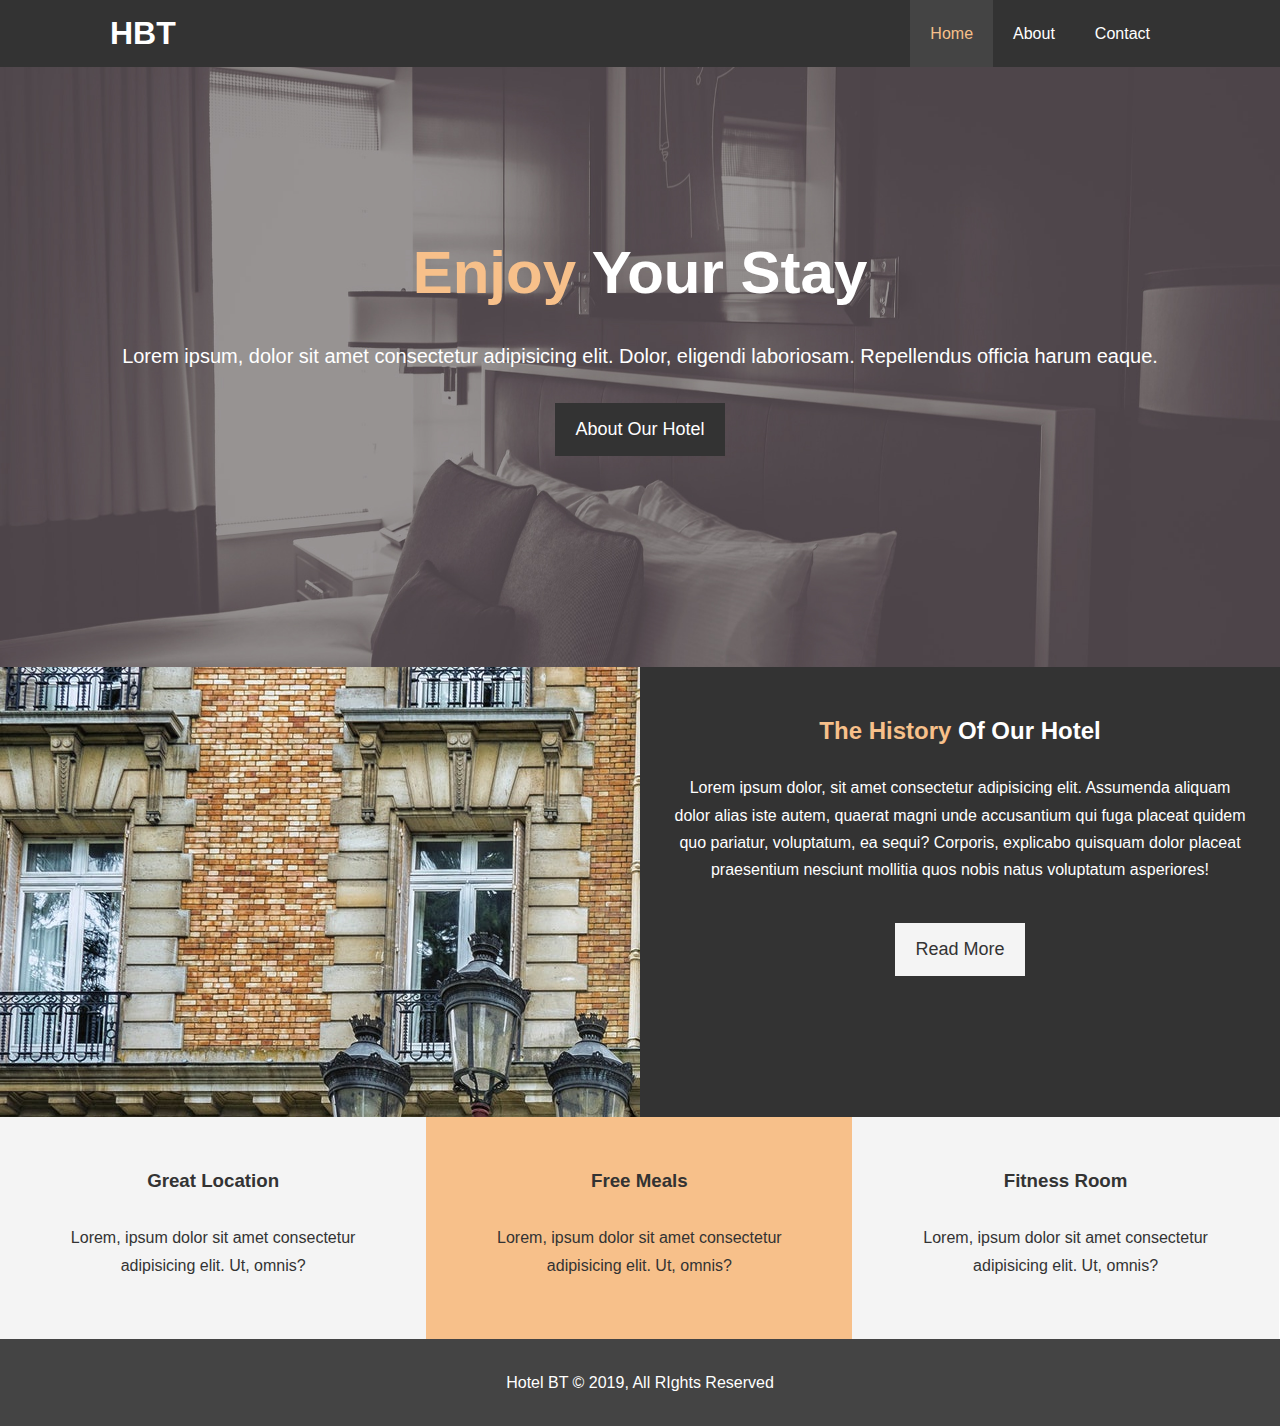
<file: index.html>
<!DOCTYPE html>
<html lang="en">

<head>
  <meta charset="UTF-8">
  <meta name="viewport" content="width=device-width, initial-scale=1.0">
  <meta http-equiv="X-UA-Compatible" content="ie=edge">
  <meta name="description" content="Welcome to the most extraordinary hotel in Boston Massachusetts">
  <meta name="keywords" content="hotel,boston hotel,new england hotel">
  <link rel="stylesheet" href="https://use.fontawesome.com/releases/v5.6.1/css/all.css"
    integrity="sha384-gfdkjb5BdAXd+lj+gudLWI+BXq4IuLW5IT+brZEZsLFm++aCMlF1V92rMkPaX4PP" crossorigin="anonymous">
  <link rel="stylesheet" href="assets/style.css">
  <link rel="stylesheet" media="screen and (max-width: 768px)" href="assets/mobile.css">
  <title>Hotel BT | Welcome</title>
</head>

<body>
  <header>
    <nav id="navbar">
      <div class="container">
        <h1 class="logo"><a href="index.html">HBT</a></h1>
        <ul>
          <li><a class="current" href="index.html">Home</a></li>
          <li><a href="about.html">About</a></li>
          <li><a href="contact.html">Contact</a></li>
        </ul>
      </div>
    </nav>

    <div id="showcase">
      <div class="container">
        <div class="showcase-content">
          <h1><span class="text-primary">Enjoy</span> Your Stay</h1>
          <p class="lead">Lorem ipsum, dolor sit amet consectetur adipisicing elit. Dolor, eligendi laboriosam.
            Repellendus officia harum eaque.</p>
          <a class="btn" href="about.html">About Our Hotel</a>
        </div>
      </div>
    </div>
  </header>

  <section id="home-info" class="bg-dark">
    <div class="info-img"></div>
    <div class="info-content">
      <h2><span class="text-primary">The History</span> Of Our Hotel</h2>
      <p>
        Lorem ipsum dolor, sit amet consectetur adipisicing elit. Assumenda
        aliquam dolor alias iste autem, quaerat magni unde accusantium qui
        fuga placeat quidem quo pariatur, voluptatum, ea sequi? Corporis,
        explicabo quisquam dolor placeat praesentium nesciunt mollitia quos
        nobis natus voluptatum asperiores!
      </p>
      <a href="about.html" class="btn btn-light">Read More</a>
    </div>
  </section>

  <section id="features">
    <div class="box bg-light">
      <i class="fas fa-hotel fa-3x"></i>
      <h3>Great Location</h3>
      <p>Lorem, ipsum dolor sit amet consectetur adipisicing elit. Ut, omnis?</p>
    </div>
    <div class="box bg-primary">
      <i class="fas fa-utensils fa-3x"></i>
      <h3>Free Meals</h3>
      <p>Lorem, ipsum dolor sit amet consectetur adipisicing elit. Ut, omnis?</p>
    </div>
    <div class="box bg-light">
      <i class="fas fa-dumbbell fa-3x"></i>
      <h3>Fitness Room</h3>
      <p>Lorem, ipsum dolor sit amet consectetur adipisicing elit. Ut, omnis?</p>
    </div>
  </section>

  <div class="clr"></div>

  <footer id="main-footer">
    <p>Hotel BT &copy; 2019, All RIghts Reserved</p>
  </footer>
</body>

</html>
</file>
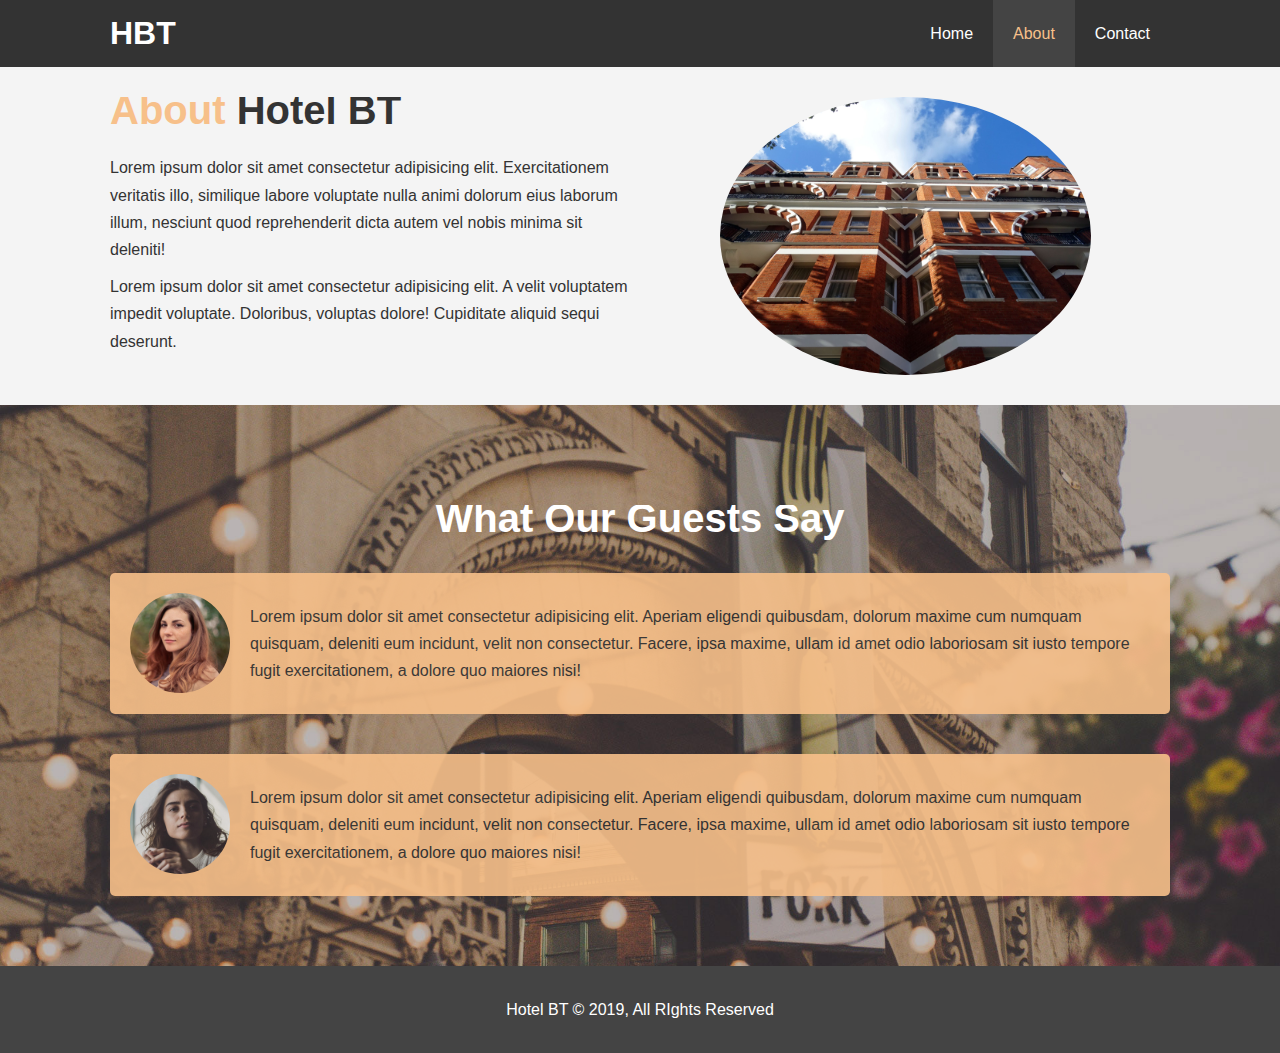
<file: about.html>
<!DOCTYPE html>
<html lang="en">

<head>
  <meta charset="UTF-8">
  <meta name="viewport" content="width=device-width, initial-scale=1.0">
  <meta http-equiv="X-UA-Compatible" content="ie=edge">
  <meta name="description" content="Welcome to the most extraordinary hotel in Boston Massachusetts">
  <meta name="keywords" content="hotel,boston hotel,new england hotel">
  <link rel="stylesheet" href="assets/style.css">
  <link rel="stylesheet" media="screen and (max-width: 768px)" href="assets/mobile.css">
  <title>Hotel BT | About</title>
</head>

<body>
  <header>
    <nav id="navbar">
      <div class="container">
        <h1 class="logo"><a href="index.html">HBT</a></h1>
        <ul>
          <li><a href="index.html">Home</a></li>
          <li><a class="current" href="about.html">About</a></li>
          <li><a href="contact.html">Contact</a></li>
        </ul>
      </div>
    </nav>
  </header>

  <section id="about-info" class="bg-light py-3">
    <div class="container">
      <div class="info-left">
        <h1 class="l-heading"><span class="text-primary">About</span> Hotel BT</h1>
        <p>Lorem ipsum dolor sit amet consectetur adipisicing elit. Exercitationem veritatis illo, similique labore
          voluptate nulla animi dolorum eius laborum illum, nesciunt quod reprehenderit dicta autem vel nobis minima sit
          deleniti!</p>
        <p>Lorem ipsum dolor sit amet consectetur adipisicing elit. A velit voluptatem impedit voluptate. Doloribus,
          voluptas dolore! Cupiditate aliquid sequi deserunt.</p>
      </div>
      <div class="info-right">
        <img src="assets/photos/photo-2.jpg" alt="hotel">
      </div>
    </div>
  </section>

  <div class="clr"></div>

  <section id="testimonials" class="py-3">
    <div class="container">
      <h2 class="l-heading">What Our Guests Say</h2>
      <div class="testimonial bg-primary">
        <img src="assets/photos/person-1.jpg" alt="Samantha">
        <p>Lorem ipsum dolor sit amet consectetur adipisicing elit. Aperiam eligendi quibusdam, dolorum maxime cum
          numquam quisquam, deleniti eum incidunt, velit non consectetur. Facere, ipsa maxime, ullam id amet odio
          laboriosam sit iusto tempore fugit exercitationem, a dolore quo maiores nisi!</p>
      </div>

      <div class="testimonial bg-primary">
        <img src="assets/photos/person-2.jpg" alt="Jen">
        <p>Lorem ipsum dolor sit amet consectetur adipisicing elit. Aperiam eligendi quibusdam, dolorum maxime cum
          numquam quisquam, deleniti eum incidunt, velit non consectetur. Facere, ipsa maxime, ullam id amet odio
          laboriosam sit iusto tempore fugit exercitationem, a dolore quo maiores nisi!</p>
      </div>
    </div>
  </section>

  <footer id="main-footer">
    <p>Hotel BT &copy; 2019, All RIghts Reserved</p>
  </footer>
</body>

</html>
</file>
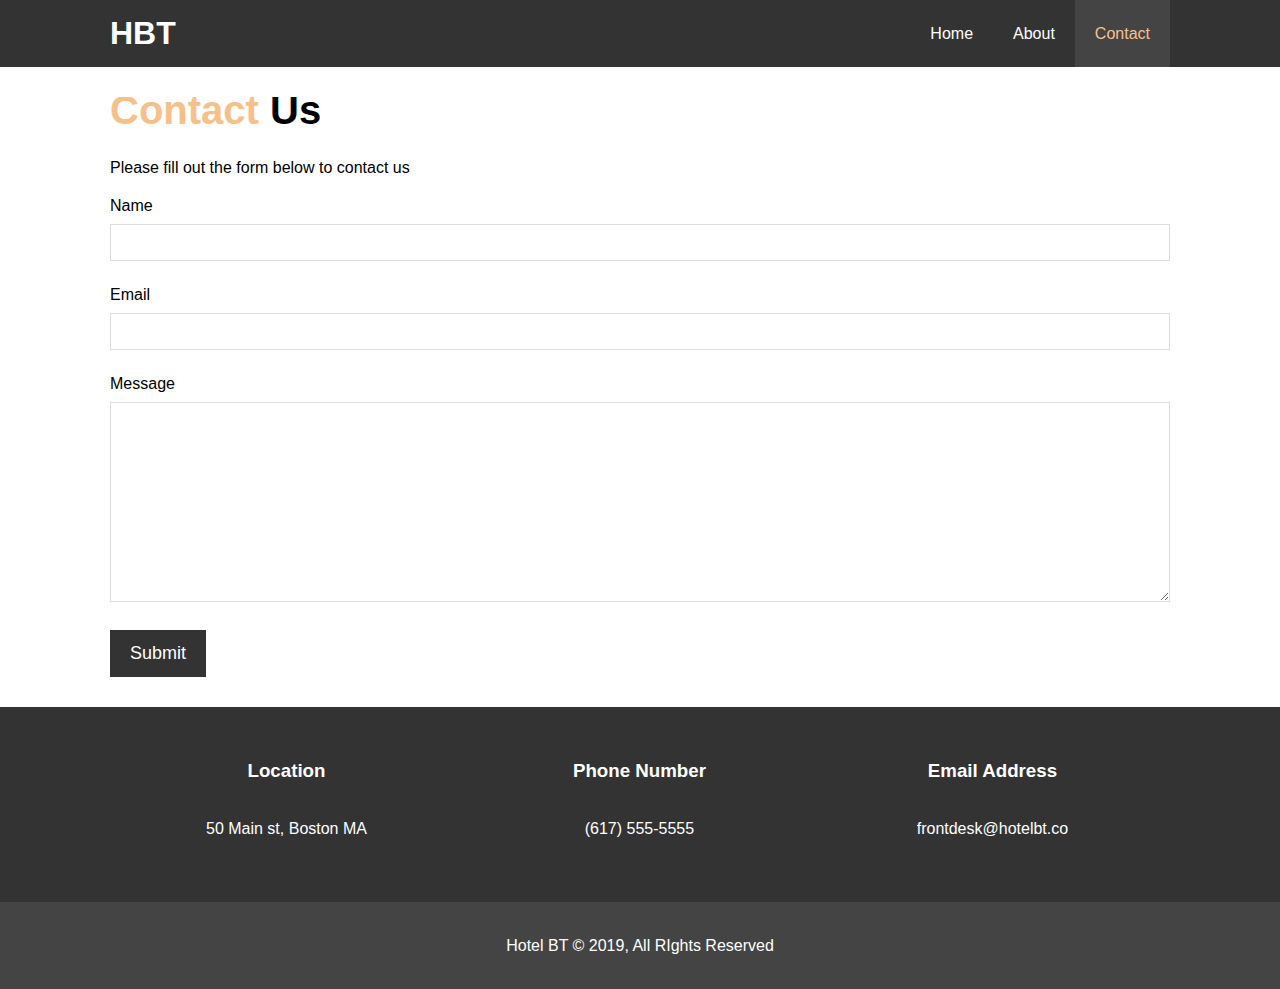
<file: contact.html>
<!DOCTYPE html>
<html lang="en">

<head>
  <meta charset="UTF-8">
  <meta name="viewport" content="width=device-width, initial-scale=1.0">
  <meta http-equiv="X-UA-Compatible" content="ie=edge">
  <meta name="description" content="Welcome to the most extraordinary hotel in Boston Massachusetts">
  <meta name="keywords" content="hotel,boston hotel,new england hotel">
  <link rel="stylesheet" href="https://use.fontawesome.com/releases/v5.6.1/css/all.css"
    integrity="sha384-gfdkjb5BdAXd+lj+gudLWI+BXq4IuLW5IT+brZEZsLFm++aCMlF1V92rMkPaX4PP" crossorigin="anonymous">
  <link rel="stylesheet" href="assets/style.css">
  <link rel="stylesheet" media="screen and (max-width: 768px)" href="assets/mobile.css">
  <title>Hotel BT | Contact</title>
</head>

<body>
  <header>
    <nav id="navbar">
      <div class="container">
        <h1 class="logo"><a href="index.html">HBT</a></h1>
        <ul>
          <li><a href="index.html">Home</a></li>
          <li><a href="about.html">About</a></li>
          <li><a class="current" href="contact.html">Contact</a></li>
        </ul>
      </div>
    </nav>
  </header>

  <section id="contact-form" class="py-3">
    <div class="container">
      <h1 class="l-heading"><span class="text-primary">Contact</span> Us</h1>
      <p>Please fill out the form below to contact us</p>
      <form action="process.php">
        <div class="form-group">
          <label for="name">Name</label>
          <input type="text" name="name" id="name">
        </div>
        <div class="form-group">
          <label for="email">Email</label>
          <input type="email" name="email" id="email">
        </div>
        <div class="form-group">
          <label for="message">Message</label>
          <textarea name="message" id="message"></textarea>
        </div>
        <button type="submit" class="btn">Submit</button>
      </form>
    </div>
  </section>

  <section id="contact-info" class="bg-dark">
    <div class="container">
      <div class="box">
        <i class="fas fa-hotel fa-3x"></i>
        <h3>Location</h3>
        <p>50 Main st, Boston MA</p>
      </div>
      <div class="box">
        <i class="fas fa-phone fa-3x"></i>
        <h3>Phone Number</h3>
        <p>(617) 555-5555</p>
      </div>
      <div class="box">
        <i class="fas fa-envelope fa-3x"></i>
        <h3>Email Address</h3>
        <p>frontdesk@hotelbt.co</p>
      </div>
    </div>
  </section>

  <footer id="main-footer">
    <p>Hotel BT &copy; 2019, All RIghts Reserved</p>
  </footer>
</body>

</html>
</file>
<file: assets/style.css>
*{
  margin: 0;
  padding: 0;
  box-sizing: border-box;
}

body {
  font-family: 'Segoe UI', 'Segoe UI', Tahoma, Geneva, Verdana, sans-serif;
  line-height: 1.7em;
}

a {
  color: #333;
  text-decoration: none;
}

h1, h2, h3 {
  padding-bottom: 20px;
}

p{
  margin: 10px 0;
}

.container {
  margin: auto;
  max-width: 1100px;
  overflow: auto;
  padding: 0 20px;
}

.text-primary {
  color: #f7c08a;
}

.lead {
  font-size: 20px;
  line-height: 1.2;
}

.btn {
  display: inline-block;
  font-size: 18px;
  color: white;
  background: #333;
  padding: 13px 20px;
  border: none;
  cursor: pointer;
}

.btn-light {
  background: #f4f4f4;
  color: #333;
}

.btn:hover {
  background: #f7c08a;
  color: #333;
}

.bg-dark {
  background: #333;
  color: white;
}

.bg-light {
  background: #f4f4f4;
  color: #333;
}

.bg-primary {
  background: #f7c08a;
  color: #333;
}

.clr {
  clear: both;
}

.l-heading{
  font-size: 40px;
}

.py-1 {
  padding: 10px 0;
}
.py-2 {
  padding: 20px 0;
}
.py-3 {
  padding: 30px 0;
}

/* Navbar */
#navbar {
  background: #333;
  color: white;
  overflow: auto;
}

#navbar a {
  color: white;
}

#navbar .logo{
  float: left;
  padding-top: 20px;
}

#navbar ul{
  list-style: none;
  float: right;
}

#navbar ul li{
  float: left;
}

#navbar ul li a{
  display: block;
  padding: 20px;
  text-align: center;
}

#navbar ul li a:hover, 
#navbar ul li a.current {
  background: #444;
  color: #f7c08a;
}

/* Showcase */
#showcase {
  background: url('../assets/photos/showcase.jpg') no-repeat center center/cover;
  height: 600px;
}

#showcase .showcase-content {
  color: white;
  text-align: center;
  padding-top: 170px;
}

#showcase .showcase-content h1 {
  font-size: 60px;
  line-height: 1.2em;
}

#showcase .showcase-content p {
  padding-bottom: 20px;
  line-height: 1.7em;
}

/* Home Info */
#home-info{
  height: 450px;
}

#home-info .info-img {
  float: left;
  width: 50%;
  background: url('../assets/photos/photo-1.jpg');
  min-height: 100%;
}

#home-info .info-content {
  float: right;
  width: 50%;
  height: 100%;
  text-align: center;
  padding: 50px 30px;
  overflow: hidden;
}

#home-info .info-content p {
  padding-bottom: 30px;
}

/* Features */
.box {
  float: left;
  width: 33.3%;
  padding: 50px;
  text-align: center;
}

.box i {
  margin-bottom: 10px;
}

/* About Info */
#about-info .info-right {
float: right;
width: 50%;
min-height: 100%;
}

#about-info .info-right img {
  display: block;
  margin: auto;
  width: 70%;
  border-radius: 50%;
}

#about-info .info-left {
  float: left;
  width: 50%;
  min-height: 100%;
}

/* Testimonials */
#testimonials {
  height: 100%;
  background: url('/assets/photos/test-bg.jpg') no-repeat center center/cover;
  padding-top: 100px;
}

#testimonials h2 {
  color: white;
  text-align: center;
  padding-bottom: 40px;
}

#testimonials .testimonial {
  padding: 20px;
  margin-bottom: 40px;
  border-radius: 5px;
  opacity: 0.9;
}

#testimonials .testimonial img {
  width: 100px;
  float: left;
  margin-right: 20px;
  border-radius: 50%;
}

/* Contact Form */
#contact-form .form-group {
  margin-bottom: 20px;
}

#contact-form label{
  display: block;
  margin-bottom: 5px;
}

#contact-form input, #contact-form textarea {
  width: 100%;
  padding: 10px;
  border: 1px #ddd solid;
}

#contact-form input:focus, #contact-form textarea:focus {
  outline: none;
  border-color: #f7c08a
}


#contact-form textarea {
  height: 200px;
}

/* Footer */
#main-footer {
  text-align: center;
  background: #444;
  color: white;
  padding: 20px;
}
</file>
<file: assets/mobile.css>
#navbar .logo {
  float: none;
  text-align: center;
}

#navbar ul, #navbar ul li {
float: none;
}

#navbar ul li a {
  padding: 5px;
  border-bottom: #444 dotted 1px;
}

/* Home Info */
#home-info .info-img {
  display: none;
}

#home-info .info-content {
  float: none;
  width: 100%;
}

/* Boxes */
.box {
  float: none;
  width: 100%;
}

/* About */
#about-info .info-right, #about-info .info-left {
  float: none;
  width: 100%;
}

.l-heading {
  text-align: center;
}

#about-info .info-right{
  margin-top: 30px;
}

/* Contact */
#contact-info .box {
  border-bottom: #444 dotted 1px;;
}

/* Showcase */
#showcase {
  height: 100%;
}

#showcase .showcase-content{
  padding-top: 70px;
  padding-bottom: 30px;
}
</file>
